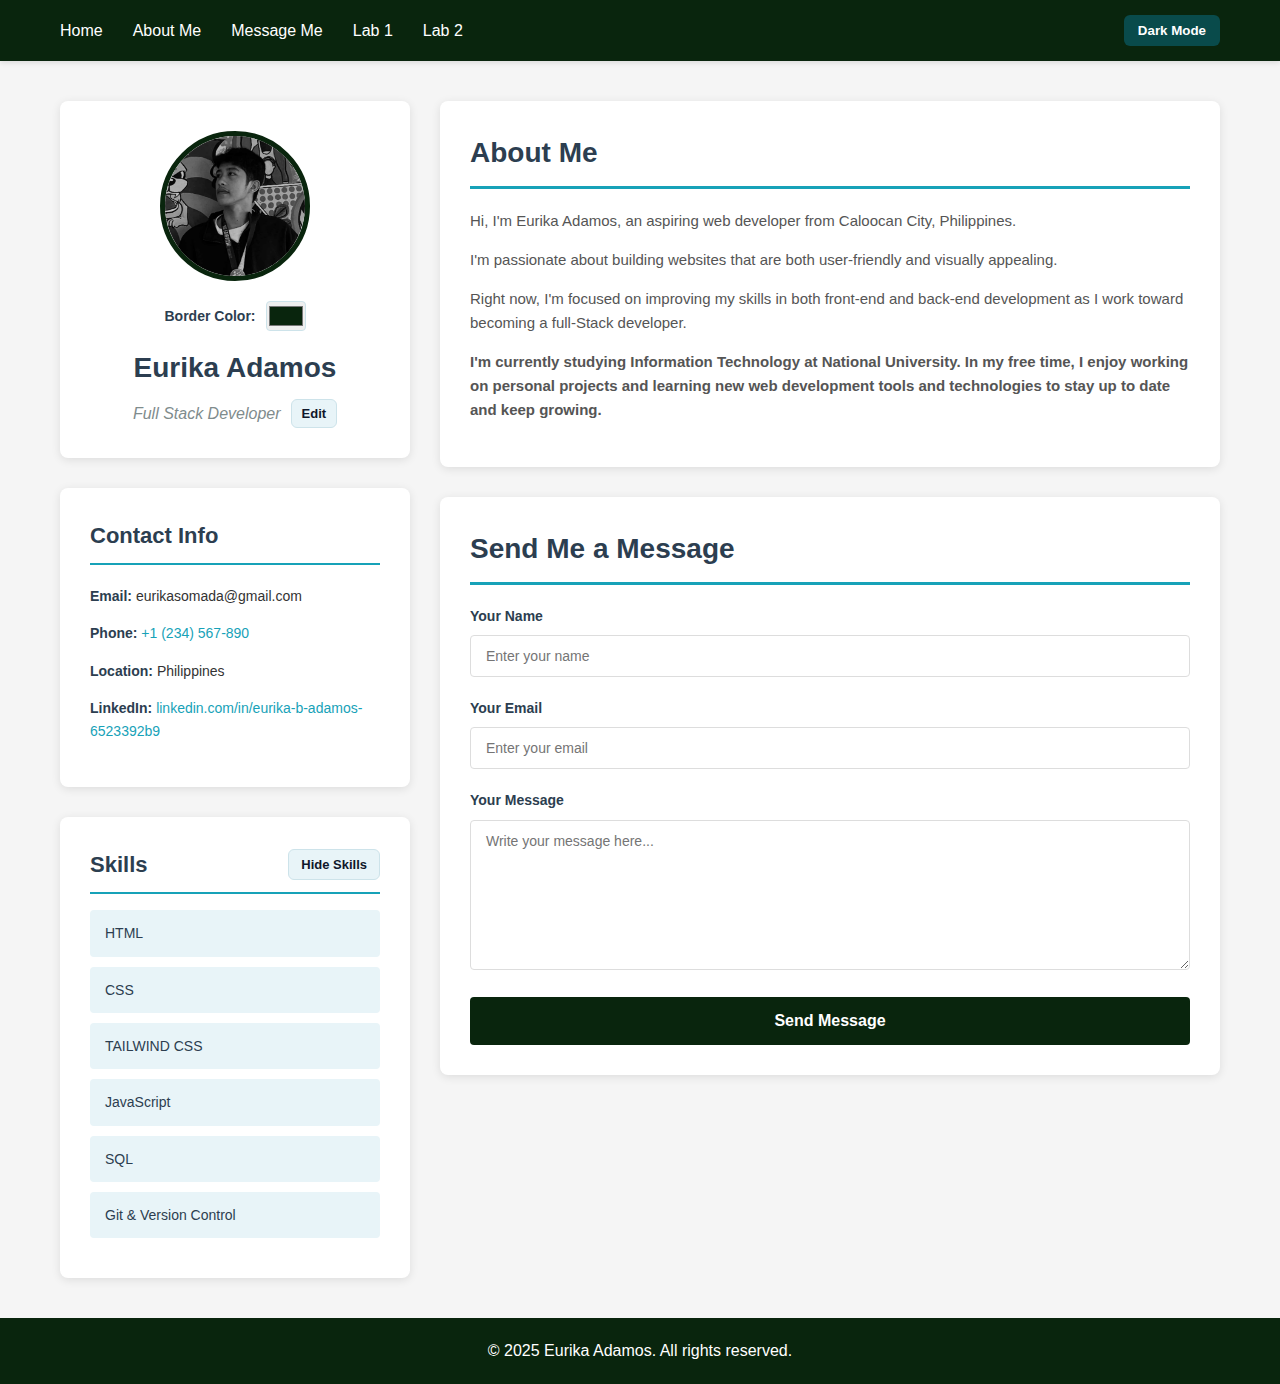
<file: index.html>
<!DOCTYPE html>
<html lang="en">
<head>
    <meta charset="UTF-8">
    <meta name="viewport" content="width=device-width, initial-scale=1.0">
    <link rel="stylesheet" href="style.css">
    <title>Somada</title>
    <style>
      
    </style>
</head>
<body>
    <nav>
        <ul>
            <li><a href="#home">Home</a></li>
            <li><a href="#about">About Me</a></li>
            <li><a href="#message">Message Me</a></li>
            <li><a href="../Lab1and2/lab1.html">Lab 1</a></li>
            <li><a href="../Lab1and2/lab2.html">Lab 2</a></li>
            <li class="nav-right"><button id="theme-toggle" class="toggle-btn" type="button">Dark Mode</button></li>
        </ul>
    </nav>

    <div class="container">
        <!-- Sidebar -->
        <aside>
            <!-- Profile Card -->
            <div class="card profile-card">
                <div class="profile-image" id="profile-image">
                    <img src="./src/euri.jpg" alt="Eurika Adamos">
                </div>
                <div class="color-picker-container">
                    <label for="border-color-picker">Border Color:</label>
                    <input type="color" id="border-color-picker" value="#09250d">
                </div>
                <h1>Eurika Adamos</h1>
                <div class="job-role">
                    <p class="subtitle" id="job-role">Full Stack Developer</p>
                    <button type="button" class="edit-role-btn" id="edit-role-btn">Edit</button>
                </div>
            </div>

            <!-- Contact Info -->
            <div class="card contact-info">
                <h2>Contact Info</h2>
                <div class="contact-item">
                    <span class="contact-label">Email:</span> 
                    <a">eurikasomada@gmail.com</a>
                </div>
                <div class="contact-item">
                    <span class="contact-label">Phone:</span> 
                    <a href="tel:+12345678900">+1 (234) 567-890</a>
                </div>
                <div class="contact-item">
                    <span class="contact-label">Location:</span> Philippines
                </div>
                <div class="contact-item">
                    <span class="contact-label">LinkedIn:</span> 
                    <a href="https://www.linkedin.com/in/eurika-b-adamos-6523392b9/">linkedin.com/in/eurika-b-adamos-6523392b9</a>
                </div>
            </div>

            <!-- Skills -->
            <div class="card skills" id="skills-card">
                <div class="skills-header">
                    <h2>Skills</h2>
                    <button type="button" class="skills-toggle-btn" id="skills-toggle-btn">Hide Skills</button>
                </div>
                <div class="skill-item">HTML</div>
                <div class="skill-item">CSS</div>
                <div class="skill-item">TAILWIND CSS</div>
                <div class="skill-item">JavaScript</div>
                <div class="skill-item">SQL</div>
                <div class="skill-item">Git & Version Control</div>
            </div>
        </aside>

        <!-- Main Content -->
        <main class="main-content">
            <!-- About Section -->
            <section class="card about-section" id="about">
                <h2>About Me</h2>
                <p>Hi, I'm Eurika Adamos, an aspiring web developer from Caloocan City, Philippines.</p>
                <p>I'm passionate about building websites that are both user-friendly and visually appealing.</p>
                <p> Right now, I'm focused on improving my skills in both front-end and back-end development as I work toward becoming a full-Stack developer.
</p>
                <p class="highlight">I'm currently studying Information Technology at National University. In my free time, I enjoy working on personal projects and learning new web development tools and technologies to stay up to date and keep growing.</p>
            </section>

            <!-- Message Form -->
            <section class="card message-section" id="message">
                <h2>Send Me a Message</h2>
                <form>
                    <div class="form-group">
                        <label for="name">Your Name</label>
                        <input type="text" id="name" placeholder="Enter your name">
                    </div>
                    <div class="form-group">
                        <label for="email">Your Email</label>
                        <input type="email" id="email" placeholder="Enter your email">
                    </div>
                    <div class="form-group">
                        <label for="message">Your Message</label>
                        <textarea id="message" placeholder="Write your message here..."></textarea>
                    </div>
                    <button type="submit" class="submit-btn">Send Message</button>
                </form>
            </section>
        </main>
    </div>

    <footer class="footer">
        <p>&copy; 2025 Eurika Adamos. All rights reserved.</p>
    </footer>

    <script src="script.js"></script>
</body>

</html>
</file>
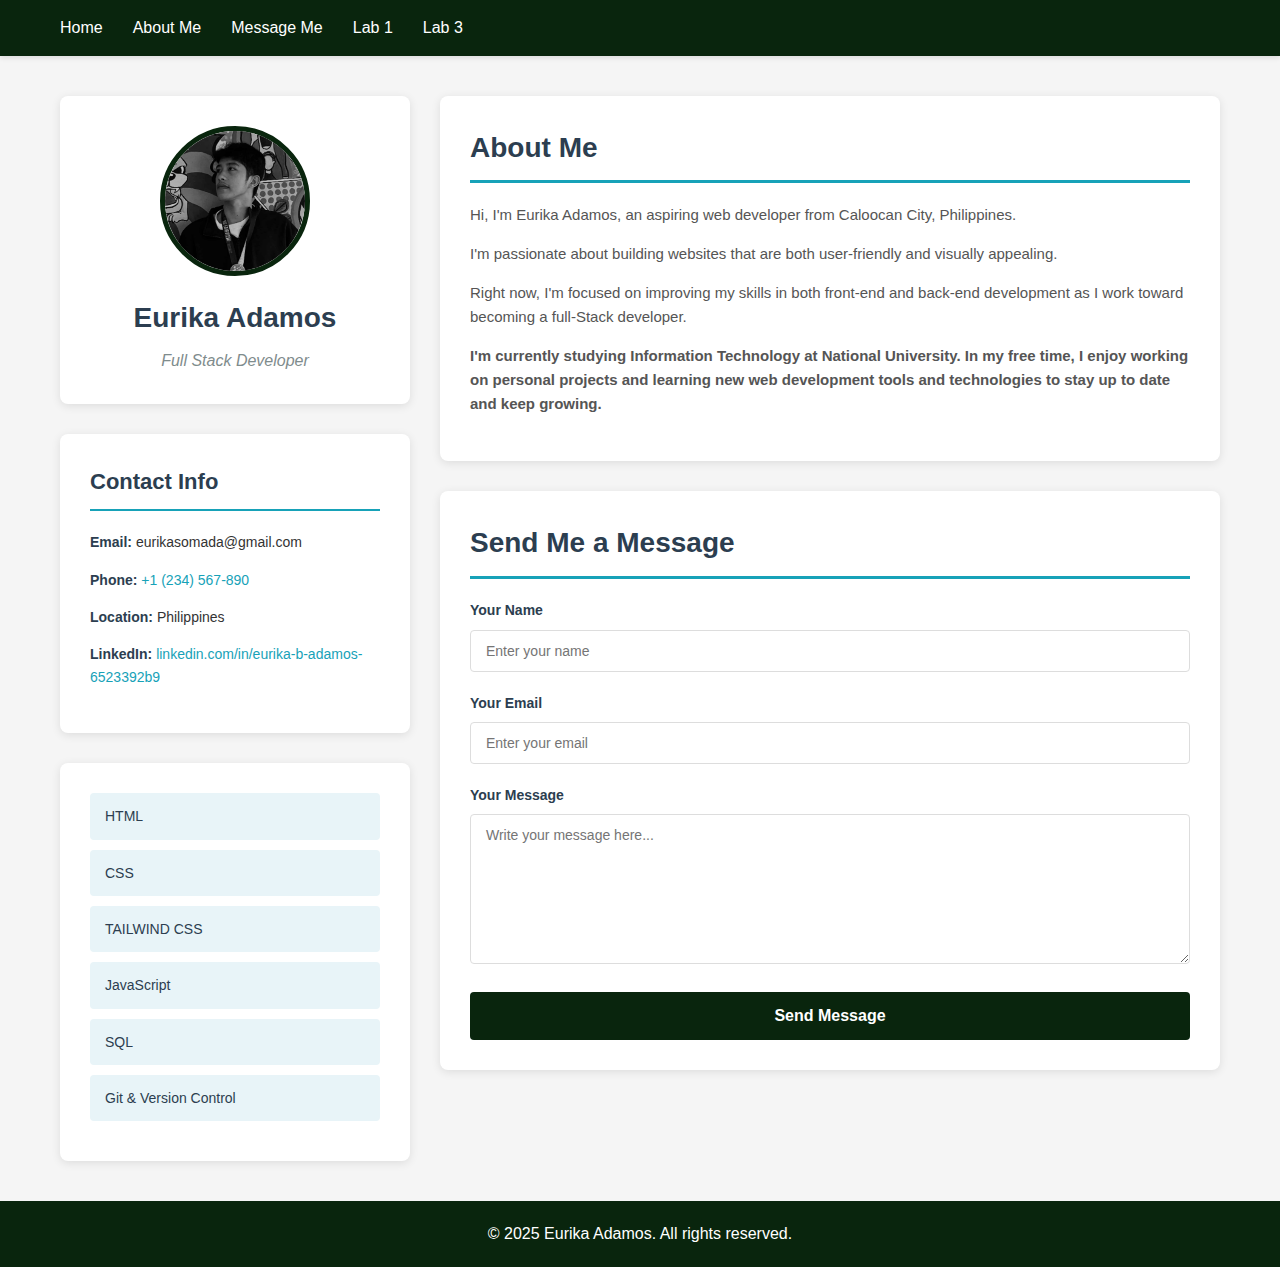
<file: Lab1and2/lab2.html>
<!DOCTYPE html>
<html lang="en">
<head>
    <meta charset="UTF-8">
    <meta name="viewport" content="width=device-width, initial-scale=1.0">
    <link rel="stylesheet" href="style.css">
    <title>Somada</title>
    <style>
      
    </style>
</head>
<body>
    <nav>
        <ul>
            <li><a href="#home">Home</a></li>
            <li><a href="#about">About Me</a></li>
            <li><a href="#message">Message Me</a></li>
            <li><a href="lab1.html">Lab 1</a></li>
            <li><a href="../index.html">Lab 3</a></li>
        </ul>
    </nav>

    <div class="container">
        <!-- Sidebar -->
        <aside>
            <!-- Profile Card -->
            <div class="card profile-card">
                <div class="profile-image" id="profile-image">
                    <img src="euri.jpg" alt="Eurika Adamos">
                </div>
                <h1>Eurika Adamos</h1>
                <div class="job-role">
                    <p class="subtitle" id="job-role">Full Stack Developer</p>
                </div>
            </div>

            <!-- Contact Info -->
            <div class="card contact-info">
                <h2>Contact Info</h2>
                <div class="contact-item">
                    <span class="contact-label">Email:</span> 
                    <a">eurikasomada@gmail.com</a>
                </div>
                <div class="contact-item">
                    <span class="contact-label">Phone:</span> 
                    <a href="tel:+12345678900">+1 (234) 567-890</a>
                </div>
                <div class="contact-item">
                    <span class="contact-label">Location:</span> Philippines
                </div>
                <div class="contact-item">
                    <span class="contact-label">LinkedIn:</span> 
                    <a href="https://www.linkedin.com/in/eurika-b-adamos-6523392b9/">linkedin.com/in/eurika-b-adamos-6523392b9</a>
                </div>
            </div>

            <!-- Skills -->
            <div class="card skills" id="skills-card">
                <div class="skill-item">HTML</div>
                <div class="skill-item">CSS</div>
                <div class="skill-item">TAILWIND CSS</div>
                <div class="skill-item">JavaScript</div>
                <div class="skill-item">SQL</div>
                <div class="skill-item">Git & Version Control</div>
            </div>
        </aside>

        <!-- Main Content -->
        <main class="main-content">
            <!-- About Section -->
            <section class="card about-section" id="about">
                <h2>About Me</h2>
                <p>Hi, I'm Eurika Adamos, an aspiring web developer from Caloocan City, Philippines.</p>
                <p>I'm passionate about building websites that are both user-friendly and visually appealing.</p>
                <p> Right now, I'm focused on improving my skills in both front-end and back-end development as I work toward becoming a full-Stack developer.
</p>
                <p class="highlight">I'm currently studying Information Technology at National University. In my free time, I enjoy working on personal projects and learning new web development tools and technologies to stay up to date and keep growing.</p>
            </section>

            <!-- Message Form -->
            <section class="card message-section" id="message">
                <h2>Send Me a Message</h2>
                <form>
                    <div class="form-group">
                        <label for="name">Your Name</label>
                        <input type="text" id="name" placeholder="Enter your name">
                    </div>
                    <div class="form-group">
                        <label for="email">Your Email</label>
                        <input type="email" id="email" placeholder="Enter your email">
                    </div>
                    <div class="form-group">
                        <label for="message">Your Message</label>
                        <textarea id="message" placeholder="Write your message here..."></textarea>
                    </div>
                    <button type="submit" class="submit-btn">Send Message</button>
                </form>
            </section>
        </main>
    </div>

    <footer class="footer">
        <p>&copy; 2025 Eurika Adamos. All rights reserved.</p>
    </footer>

</body>
</html>
</file>
<file: style.css>
* {
            margin: 0;
            padding: 0;
            box-sizing: border-box;
        }

        body {
            font-family: -apple-system, BlinkMacSystemFont, 'Segoe UI', Roboto, 'Helvetica Neue', Arial, sans-serif;
            background-color: #f5f5f5;
            color: #333;
            line-height: 1.6;
        }

        /* Navigation */
        nav {
            background-color: #09250d;
            padding: 15px 0;
            box-shadow: 0 2px 5px rgba(0,0,0,0.1);
        }

        nav ul {
            list-style: none;
            display: flex;
            align-items: center;
            gap: 30px;
            max-width: 1200px;
            margin: 0 auto;
            padding: 0 20px;
        }

        .nav-right {
            margin-left: auto;
        }

        nav a {
            color: white;
            text-decoration: none;
            font-size: 16px;
            font-weight: 500;
            transition: color 0.3s;
        }

        nav a:hover {
            color: #17a2b8;
        }

        .toggle-btn {
            background: #094b4b;
            color: #fff;
            border: none;
            padding: 8px 14px;
            border-radius: 6px;
            font-weight: 600;
            cursor: pointer;
            transition: transform 0.2s, box-shadow 0.2s, background-color 0.3s;
        }

        .toggle-btn:hover {
            background-color: #13879a;
            transform: translateY(-1px);
            box-shadow: 0 4px 10px rgba(0,0,0,0.15);
        }

        /* Main Container */
        .container {
            max-width: 1200px;
            margin: 40px auto;
            padding: 0 20px;
            display: grid;
            grid-template-columns: 350px 1fr;
            gap: 30px;
        }

        /* Card Styles */
        .card {
            background: white;
            border-radius: 8px;
            box-shadow: 0 2px 10px rgba(0,0,0,0.1);
            padding: 30px;
        }

        /* Profile Card */
        .profile-card {
            text-align: center;
        }

        .profile-image {
            width: 150px;
            height: 150px;
            border-radius: 50%;
            border: 5px solid #09250d;
            margin: 0 auto 20px;
            overflow: hidden;
            transition: border-color 0.3s;
        }

        .color-picker-container {
            display: flex;
            align-items: center;
            justify-content: center;
            gap: 10px;
            margin-bottom: 15px;
        }

        .color-picker-container label {
            font-size: 14px;
            color: #2c3e50;
            font-weight: 600;
        }

        #border-color-picker {
            cursor: pointer;
            width: 40px;
            height: 30px;
            border: 1px solid #cde3ea;
            border-radius: 4px;
        }

        .profile-image img {
            width: 100%;
            height: 100%;
            object-fit: cover;
        }

        .profile-card h1 {
            font-size: 28px;
            color: #2c3e50;
            margin-bottom: 5px;
        }

        .job-role {
            display: flex;
            align-items: center;
            justify-content: center;
            gap: 10px;
            margin-top: 8px;
            flex-wrap: wrap;
        }

        .profile-card .subtitle {
            color: #7f8c8d;
            font-style: italic;
            font-size: 16px;
        }

        .edit-role-btn {
            background-color: #e8f4f8;
            color: #0f172a;
            border: 1px solid #cde3ea;
            padding: 6px 10px;
            border-radius: 6px;
            font-size: 13px;
            font-weight: 600;
            cursor: pointer;
            transition: background-color 0.3s, color 0.3s, transform 0.15s;
        }

        .edit-role-btn:hover {
            background-color: #17a2b8;
            color: #fff;
            transform: translateY(-1px);
        }

        /* Contact Info */
        .contact-info {
            margin-top: 30px;
        }

        .contact-info h2 {
            font-size: 22px;
            color: #2c3e50;
            margin-bottom: 20px;
            padding-bottom: 10px;
            border-bottom: 2px solid #17a2b8;
        }

        .contact-item {
            margin-bottom: 15px;
            font-size: 14px;
        }

        .contact-label {
            font-weight: 600;
            color: #2c3e50;
        }

        .contact-item a {
            color: #17a2b8;
            text-decoration: none;
        }

        .contact-item a:hover {
            text-decoration: underline;
        }

        /* Skills */
        .skills {
            margin-top: 30px;
        }

        .skills-header {
            display: flex;
            align-items: center;
            justify-content: space-between;
            gap: 12px;
            margin-bottom: 16px;
            padding-bottom: 10px;
            border-bottom: 2px solid #17a2b8;
        }

        .skills h2 {
            font-size: 22px;
            color: #2c3e50;
        }

        .skills-toggle-btn {
            background-color: #e8f4f8;
            color: #0f172a;
            border: 1px solid #cde3ea;
            padding: 7px 12px;
            border-radius: 6px;
            font-size: 13px;
            font-weight: 600;
            cursor: pointer;
            transition: background-color 0.3s, color 0.3s, transform 0.15s;
            white-space: nowrap;
        }

        .skills-toggle-btn:hover {
            background-color: #17a2b8;
            color: #fff;
            transform: translateY(-1px);
        }

        .skill-item {
            background-color: #e8f4f8;
            padding: 12px 15px;
            margin-bottom: 10px;
            border-radius: 4px;
            font-size: 14px;
            color: #2c3e50;
        }

        .skills.collapsed .skill-item {
            display: none;
        }

        /* Main Content */
        .main-content {
            display: flex;
            flex-direction: column;
            gap: 30px;
        }

        /* About Section */
        .about-section h2 {
            font-size: 28px;
            color: #2c3e50;
            margin-bottom: 20px;
            padding-bottom: 10px;
            border-bottom: 3px solid #17a2b8;
        }

        .about-section p {
            margin-bottom: 15px;
            color: #555;
            font-size: 15px;
        }

        .highlight {
            color: #17a2b8;
            font-weight: 600;
        }

        /* Message Form */
        .message-section h2 {
            font-size: 28px;
            color: #2c3e50;
            margin-bottom: 20px;
            padding-bottom: 10px;
            border-bottom: 3px solid #17a2b8;
        }

        .form-group {
            margin-bottom: 20px;
        }

        .form-group label {
            display: block;
            margin-bottom: 8px;
            font-weight: 600;
            color: #2c3e50;
            font-size: 14px;
        }

        .form-group input,
        .form-group textarea {
            width: 100%;
            padding: 12px 15px;
            border: 1px solid #ddd;
            border-radius: 4px;
            font-size: 14px;
            font-family: inherit;
            transition: border-color 0.3s;
        }

        .form-group input:focus,
        .form-group textarea:focus {
            outline: none;
            border-color: #17a2b8;
        }

        .form-group textarea {
            min-height: 150px;
            resize: vertical;
        }

        .submit-btn {
            width: 100%;
            padding: 15px;
            background-color: #09250d;
            color: white;
            border: none;
            border-radius: 4px;
            font-size: 16px;
            font-weight: 600;
            cursor: pointer;
            transition: background-color 0.3s;
        }

        .submit-btn:hover {
            background-color:  #0e3113;
        }

        /* Responsive */
        @media (max-width: 968px) {
            .container {
                grid-template-columns: 1fr;
            }
        }

        @media (max-width: 600px) {
            nav ul {
                gap: 25px;
            }

            .card {
                padding: 20px;
            }

            .about-section h2,
            .message-section h2 {
                font-size: 24px;
            }
        }

        .footer{
            text-align: center;
            padding: 20px 0;
            background-color: #09250d;
            color: white;
            margin-top: 40px;
        }

        /* Dark mode */
        body.dark-mode {
            background-color: #0f172a;
            color: #e2e8f0;
        }

        body.dark-mode nav {
            background-color: #0b1424;
            box-shadow: 0 2px 10px rgba(0,0,0,0.35);
        }

        body.dark-mode nav a {
            color: #e2e8f0;
        }

        body.dark-mode nav a:hover {
            color: #67e8f9;
        }

        body.dark-mode .toggle-btn {
            background: #1f2937;
            color: #e2e8f0;
            box-shadow: 0 4px 10px rgba(0,0,0,0.3);
        }

        body.dark-mode .toggle-btn:hover {
            background-color: #273549;
        }

        body.dark-mode .card {
            background: #111827;
            color: #e2e8f0;
            box-shadow: 0 4px 14px rgba(0,0,0,0.4);
        }

        body.dark-mode .profile-card h1,
        body.dark-mode .contact-info h2,
        body.dark-mode .skills h2,
        body.dark-mode .about-section h2,
        body.dark-mode .message-section h2,
        body.dark-mode .contact-label {
            color: #e5e7eb;
        }

        body.dark-mode .subtitle,
        body.dark-mode .about-section p,
        body.dark-mode .message-section label {
            color: #cbd5e1;
        }

        body.dark-mode .skill-item {
            background-color: #1f2937;
            color: #e2e8f0;
        }

        body.dark-mode .skills-toggle-btn {
            background-color: #1f2937;
            color: #e2e8f0;
            border-color: #273549;
        }

        body.dark-mode .skills-toggle-btn:hover {
            background-color: #273549;
            color: #67e8f9;
        }

        body.dark-mode .edit-role-btn {
            background-color: #1f2937;
            color: #e2e8f0;
            border-color: #273549;
        }

        body.dark-mode .edit-role-btn:hover {
            background-color: #273549;
            color: #67e8f9;
        }

        body.dark-mode .color-picker-container label {
            color: #e2e8f0;
        }

        body.dark-mode #border-color-picker {
            border-color: #273549;
        }

        body.dark-mode .highlight {
            color: #67e8f9;
        }

        body.dark-mode .form-group input,
        body.dark-mode .form-group textarea {
            background-color: #0b1020;
            border: 1px solid #1f2937;
            color: #e2e8f0;
        }

        body.dark-mode .form-group input:focus,
        body.dark-mode .form-group textarea:focus {
            border-color: #67e8f9;
        }

        body.dark-mode .submit-btn {
            background-color: #1f2937;
            color: #e2e8f0;
        }

        body.dark-mode .submit-btn:hover {
            background-color: #273549;
        }

        body.dark-mode .footer{
            background-color: #0b1424;
            color: #e2e8f0;
        }
</file>
<file: Lab1and2/style.css>
* {
            margin: 0;
            padding: 0;
            box-sizing: border-box;
        }

        body {
            font-family: -apple-system, BlinkMacSystemFont, 'Segoe UI', Roboto, 'Helvetica Neue', Arial, sans-serif;
            background-color: #f5f5f5;
            color: #333;
            line-height: 1.6;
        }

        /* Navigation */
        nav {
            background-color: #09250d;
            padding: 15px 0;
            box-shadow: 0 2px 5px rgba(0,0,0,0.1);
        }

        nav ul {
            list-style: none;
            display: flex;
            align-items: center;
            gap: 30px;
            max-width: 1200px;
            margin: 0 auto;
            padding: 0 20px;
        }

        .nav-right {
            margin-left: auto;
        }

        nav a {
            color: white;
            text-decoration: none;
            font-size: 16px;
            font-weight: 500;
            transition: color 0.3s;
        }

        nav a:hover {
            color: #17a2b8;
        }

        .toggle-btn {
            background: #094b4b;
            color: #fff;
            border: none;
            padding: 8px 14px;
            border-radius: 6px;
            font-weight: 600;
            cursor: pointer;
            transition: transform 0.2s, box-shadow 0.2s, background-color 0.3s;
        }

        .toggle-btn:hover {
            background-color: #13879a;
            transform: translateY(-1px);
            box-shadow: 0 4px 10px rgba(0,0,0,0.15);
        }

        /* Main Container */
        .container {
            max-width: 1200px;
            margin: 40px auto;
            padding: 0 20px;
            display: grid;
            grid-template-columns: 350px 1fr;
            gap: 30px;
        }

        /* Card Styles */
        .card {
            background: white;
            border-radius: 8px;
            box-shadow: 0 2px 10px rgba(0,0,0,0.1);
            padding: 30px;
        }

        /* Profile Card */
        .profile-card {
            text-align: center;
        }

        .profile-image {
            width: 150px;
            height: 150px;
            border-radius: 50%;
            border: 5px solid #09250d;
            margin: 0 auto 20px;
            overflow: hidden;
            transition: border-color 0.3s;
        }

        .color-picker-container {
            display: flex;
            align-items: center;
            justify-content: center;
            gap: 10px;
            margin-bottom: 15px;
        }

        .color-picker-container label {
            font-size: 14px;
            color: #2c3e50;
            font-weight: 600;
        }

        #border-color-picker {
            cursor: pointer;
            width: 40px;
            height: 30px;
            border: 1px solid #cde3ea;
            border-radius: 4px;
        }

        .profile-image img {
            width: 100%;
            height: 100%;
            object-fit: cover;
        }

        .profile-card h1 {
            font-size: 28px;
            color: #2c3e50;
            margin-bottom: 5px;
        }

        .job-role {
            display: flex;
            align-items: center;
            justify-content: center;
            gap: 10px;
            margin-top: 8px;
            flex-wrap: wrap;
        }

        .profile-card .subtitle {
            color: #7f8c8d;
            font-style: italic;
            font-size: 16px;
        }

        .edit-role-btn {
            background-color: #e8f4f8;
            color: #0f172a;
            border: 1px solid #cde3ea;
            padding: 6px 10px;
            border-radius: 6px;
            font-size: 13px;
            font-weight: 600;
            cursor: pointer;
            transition: background-color 0.3s, color 0.3s, transform 0.15s;
        }

        .edit-role-btn:hover {
            background-color: #17a2b8;
            color: #fff;
            transform: translateY(-1px);
        }

        /* Contact Info */
        .contact-info {
            margin-top: 30px;
        }

        .contact-info h2 {
            font-size: 22px;
            color: #2c3e50;
            margin-bottom: 20px;
            padding-bottom: 10px;
            border-bottom: 2px solid #17a2b8;
        }

        .contact-item {
            margin-bottom: 15px;
            font-size: 14px;
        }

        .contact-label {
            font-weight: 600;
            color: #2c3e50;
        }

        .contact-item a {
            color: #17a2b8;
            text-decoration: none;
        }

        .contact-item a:hover {
            text-decoration: underline;
        }

        /* Skills */
        .skills {
            margin-top: 30px;
        }

        .skills-header {
            display: flex;
            align-items: center;
            justify-content: space-between;
            gap: 12px;
            margin-bottom: 16px;
            padding-bottom: 10px;
            border-bottom: 2px solid #17a2b8;
        }

        .skills h2 {
            font-size: 22px;
            color: #2c3e50;
        }

        .skills-toggle-btn {
            background-color: #e8f4f8;
            color: #0f172a;
            border: 1px solid #cde3ea;
            padding: 7px 12px;
            border-radius: 6px;
            font-size: 13px;
            font-weight: 600;
            cursor: pointer;
            transition: background-color 0.3s, color 0.3s, transform 0.15s;
            white-space: nowrap;
        }

        .skills-toggle-btn:hover {
            background-color: #17a2b8;
            color: #fff;
            transform: translateY(-1px);
        }

        .skill-item {
            background-color: #e8f4f8;
            padding: 12px 15px;
            margin-bottom: 10px;
            border-radius: 4px;
            font-size: 14px;
            color: #2c3e50;
        }

        .skills.collapsed .skill-item {
            display: none;
        }

        /* Main Content */
        .main-content {
            display: flex;
            flex-direction: column;
            gap: 30px;
        }

        /* About Section */
        .about-section h2 {
            font-size: 28px;
            color: #2c3e50;
            margin-bottom: 20px;
            padding-bottom: 10px;
            border-bottom: 3px solid #17a2b8;
        }

        .about-section p {
            margin-bottom: 15px;
            color: #555;
            font-size: 15px;
        }

        .highlight {
            color: #17a2b8;
            font-weight: 600;
        }

        /* Message Form */
        .message-section h2 {
            font-size: 28px;
            color: #2c3e50;
            margin-bottom: 20px;
            padding-bottom: 10px;
            border-bottom: 3px solid #17a2b8;
        }

        .form-group {
            margin-bottom: 20px;
        }

        .form-group label {
            display: block;
            margin-bottom: 8px;
            font-weight: 600;
            color: #2c3e50;
            font-size: 14px;
        }

        .form-group input,
        .form-group textarea {
            width: 100%;
            padding: 12px 15px;
            border: 1px solid #ddd;
            border-radius: 4px;
            font-size: 14px;
            font-family: inherit;
            transition: border-color 0.3s;
        }

        .form-group input:focus,
        .form-group textarea:focus {
            outline: none;
            border-color: #17a2b8;
        }

        .form-group textarea {
            min-height: 150px;
            resize: vertical;
        }

        .submit-btn {
            width: 100%;
            padding: 15px;
            background-color: #09250d;
            color: white;
            border: none;
            border-radius: 4px;
            font-size: 16px;
            font-weight: 600;
            cursor: pointer;
            transition: background-color 0.3s;
        }

        .submit-btn:hover {
            background-color:  #0e3113;
        }

        /* Responsive */
        @media (max-width: 968px) {
            .container {
                grid-template-columns: 1fr;
            }
        }

        @media (max-width: 600px) {
            nav ul {
                gap: 25px;
            }

            .card {
                padding: 20px;
            }

            .about-section h2,
            .message-section h2 {
                font-size: 24px;
            }
        }

        .footer{
            text-align: center;
            padding: 20px 0;
            background-color: #09250d;
            color: white;
            margin-top: 40px;
        }

        /* Dark mode */
        body.dark-mode {
            background-color: #0f172a;
            color: #e2e8f0;
        }

        body.dark-mode nav {
            background-color: #0b1424;
            box-shadow: 0 2px 10px rgba(0,0,0,0.35);
        }

        body.dark-mode nav a {
            color: #e2e8f0;
        }

        body.dark-mode nav a:hover {
            color: #67e8f9;
        }

        body.dark-mode .toggle-btn {
            background: #1f2937;
            color: #e2e8f0;
            box-shadow: 0 4px 10px rgba(0,0,0,0.3);
        }

        body.dark-mode .toggle-btn:hover {
            background-color: #273549;
        }

        body.dark-mode .card {
            background: #111827;
            color: #e2e8f0;
            box-shadow: 0 4px 14px rgba(0,0,0,0.4);
        }

        body.dark-mode .profile-card h1,
        body.dark-mode .contact-info h2,
        body.dark-mode .skills h2,
        body.dark-mode .about-section h2,
        body.dark-mode .message-section h2,
        body.dark-mode .contact-label {
            color: #e5e7eb;
        }

        body.dark-mode .subtitle,
        body.dark-mode .about-section p,
        body.dark-mode .message-section label {
            color: #cbd5e1;
        }

        body.dark-mode .skill-item {
            background-color: #1f2937;
            color: #e2e8f0;
        }

        body.dark-mode .skills-toggle-btn {
            background-color: #1f2937;
            color: #e2e8f0;
            border-color: #273549;
        }

        body.dark-mode .skills-toggle-btn:hover {
            background-color: #273549;
            color: #67e8f9;
        }

        body.dark-mode .edit-role-btn {
            background-color: #1f2937;
            color: #e2e8f0;
            border-color: #273549;
        }

        body.dark-mode .edit-role-btn:hover {
            background-color: #273549;
            color: #67e8f9;
        }

        body.dark-mode .color-picker-container label {
            color: #e2e8f0;
        }

        body.dark-mode #border-color-picker {
            border-color: #273549;
        }

        body.dark-mode .highlight {
            color: #67e8f9;
        }

        body.dark-mode .form-group input,
        body.dark-mode .form-group textarea {
            background-color: #0b1020;
            border: 1px solid #1f2937;
            color: #e2e8f0;
        }

        body.dark-mode .form-group input:focus,
        body.dark-mode .form-group textarea:focus {
            border-color: #67e8f9;
        }

        body.dark-mode .submit-btn {
            background-color: #1f2937;
            color: #e2e8f0;
        }

        body.dark-mode .submit-btn:hover {
            background-color: #273549;
        }

        body.dark-mode .footer{
            background-color: #0b1424;
            color: #e2e8f0;
        }
</file>
